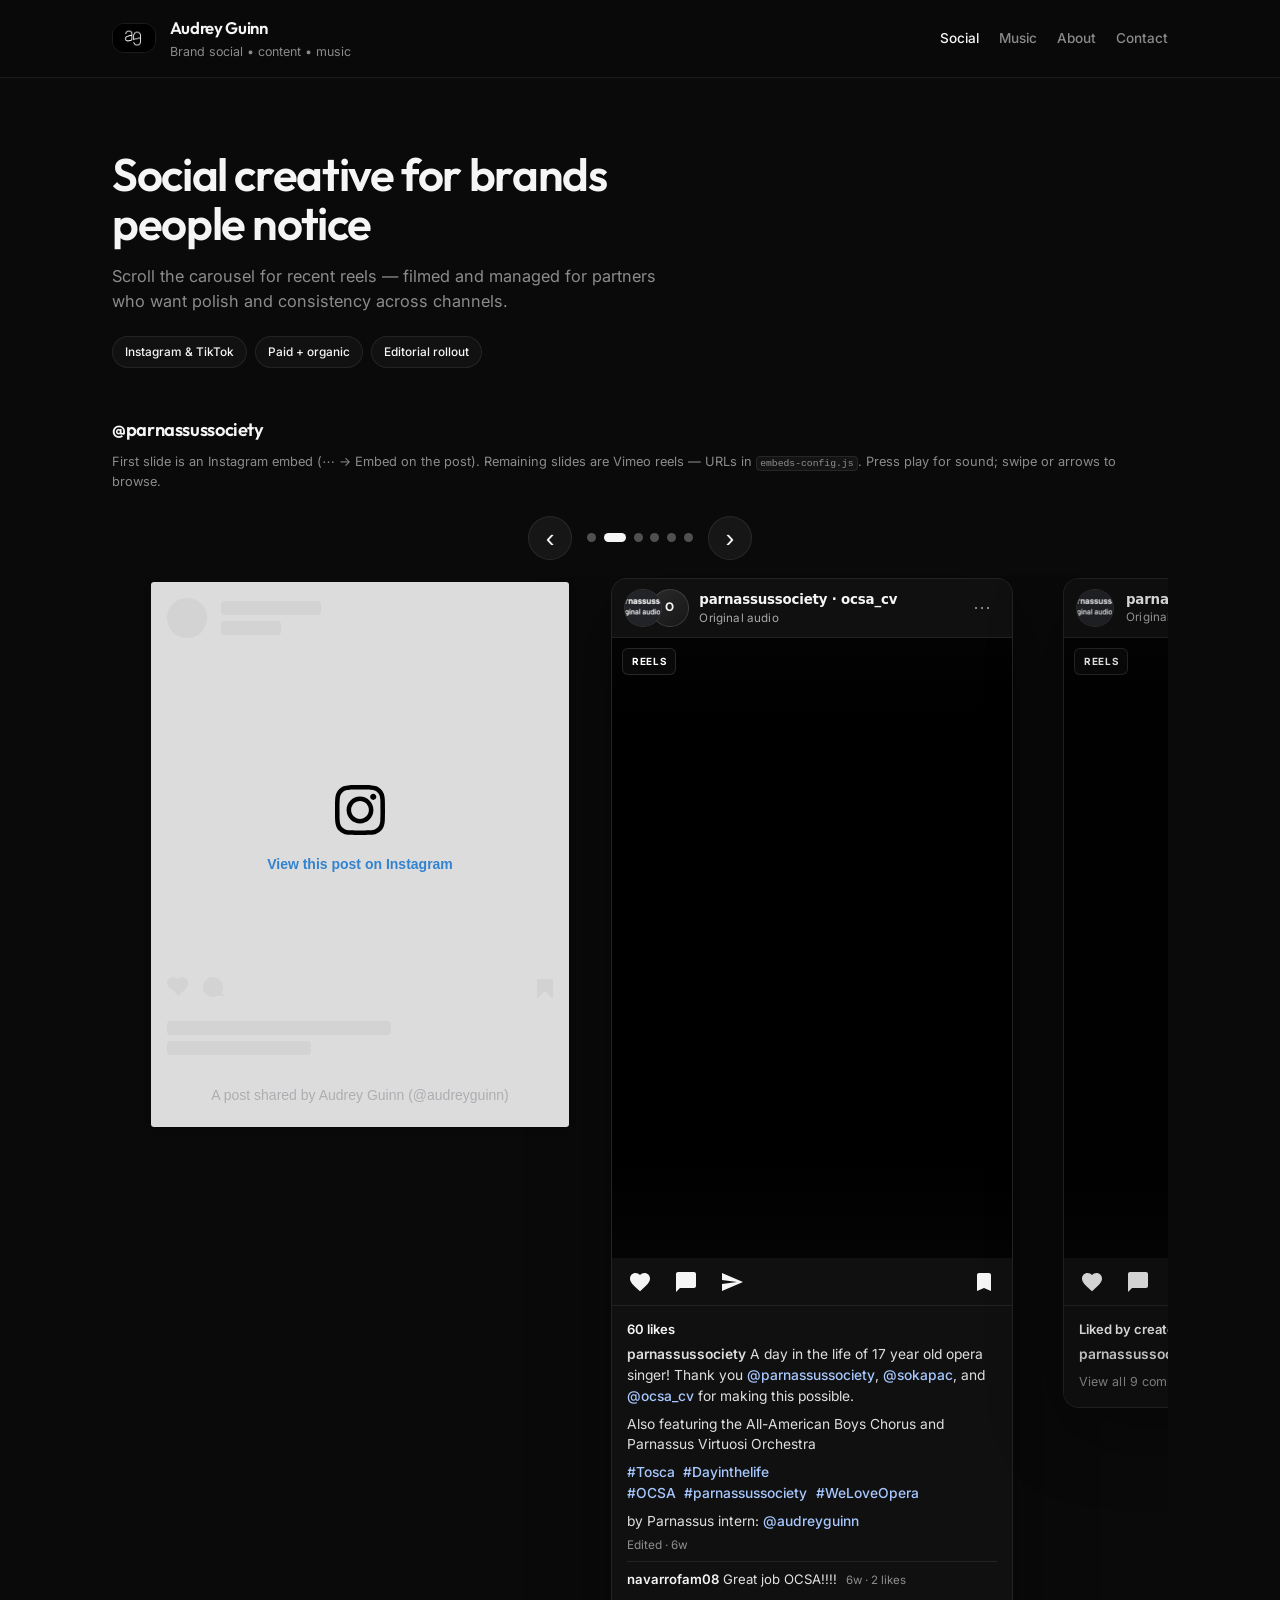
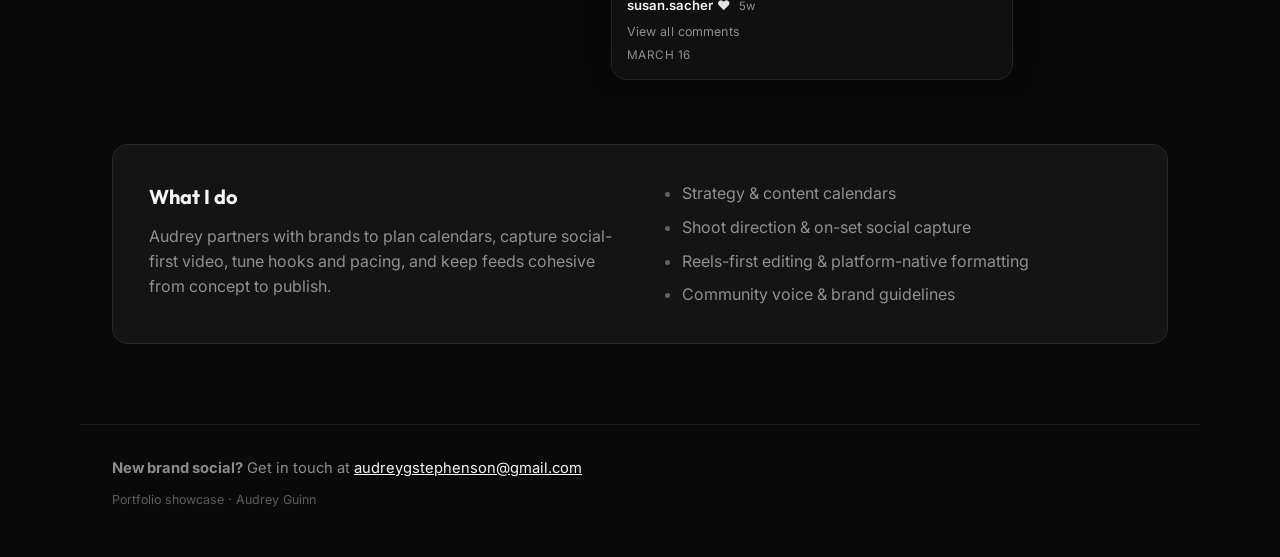
<file: index.html>
<!DOCTYPE html>
<html lang="en">
  <head>
    <meta charset="utf-8" />
    <meta name="viewport" content="width=device-width, initial-scale=1" />
    <meta
      name="description"
      content="Audrey Guinn — brand social media strategy, content management, and creative direction."
    />
    <title>Audrey Guinn — Social Content</title>
    <link rel="preconnect" href="https://fonts.googleapis.com" />
    <link rel="preconnect" href="https://fonts.gstatic.com" crossorigin />
    <link
      href="https://fonts.googleapis.com/css2?family=Inter:wght@400;500;600&family=Outfit:wght@500;600&display=swap"
      rel="stylesheet"
    />
    <link rel="stylesheet" href="styles.css" />
    <link rel="icon" type="image/png" href="ag_logo.png" />
  </head>
  <body>
    <svg
      xmlns="http://www.w3.org/2000/svg"
      class="ig-icon-sprite"
      aria-hidden="true"
      focusable="false"
      width="0"
      height="0"
    >
      <defs>
        <symbol id="ig-i-heart" viewBox="0 0 24 24">
          <path
            fill="currentColor"
            d="M12 21.35l-1.45-1.32C5.4 15.36 2 12.28 2 8.5 2 5.42 4.42 3 7.5 3c1.74 0 3.41.81 4.5 2.09C13.09 3.81 14.76 3 16.5 3 19.58 3 22 5.42 22 8.5c0 3.78-3.4 6.86-8.55 11.54L12 21.35z"
          />
        </symbol>
        <symbol id="ig-i-chat" viewBox="0 0 24 24">
          <path
            fill="currentColor"
            d="M20 2H4c-1.1 0-2 .9-2 2v18l4-4h14c1.1 0 2-.9 2-2V4c0-1.1-.9-2-2-2z"
          />
        </symbol>
        <symbol id="ig-i-send" viewBox="0 0 24 24">
          <path fill="currentColor" d="M2.01 21L23 12 2.01 3 2 10l15 2-15 2z" />
        </symbol>
        <symbol id="ig-i-save" viewBox="0 0 24 24">
          <path fill="currentColor" d="M17 3H7c-1.1 0-2 .9-2 2v16l7-3 7 3V5c0-1.1-.9-2-2-2z" />
        </symbol>
      </defs>
    </svg>
    <a class="skip-link" href="#main">Skip to feed</a>
    <header class="site-header">
      <div class="site-header__inner">
        <a class="brand" href="index.html">
          <img
            src="ag_logo.png"
            alt="Audrey Guinn initials mark"
            width="762"
            height="520"
            class="brand__mark"
          />
          <div class="brand__text">
            <span class="brand__name">Audrey Guinn</span>
            <span class="brand__role">Brand social • content • music</span>
          </div>
        </a>
        <nav class="site-nav" aria-label="Primary">
          <a href="index.html#feed" aria-current="page">Social</a>
          <a href="music.html">Music</a>
          <a href="#about">About</a>
          <a href="#contact">Contact</a>
        </nav>
      </div>
    </header>

    <main id="main">
      <section class="hero" aria-labelledby="hero-heading">
        <div class="hero__content">
          <h1 id="hero-heading">Social creative for brands people notice</h1>
          <p class="hero__lede">
            Scroll the carousel for recent reels — filmed and managed
            for partners who want polish and consistency across channels.
          </p>
          <div class="hero__chips">
            <span class="chip">Instagram &amp; TikTok</span>
            <span class="chip">Paid + organic</span>
            <span class="chip">Editorial rollout</span>
          </div>
        </div>
      </section>

      <section id="feed" class="feed-section" aria-labelledby="feed-heading">
        <div class="section-head">
          <h2 id="feed-heading">@parnassussociety</h2>
          <p class="section-head__hint">
            First slide is an Instagram embed (⋯ → Embed on the post). Remaining slides are Vimeo
            reels — URLs in <code>embeds-config.js</code>. Press play for sound; swipe or arrows to
            browse.
          </p>
        </div>

        <div class="feed-carousel">
          <div class="feed-carousel__controls">
            <button
              type="button"
              class="feed-carousel__btn feed-carousel__btn--prev"
              id="carousel-prev"
              aria-controls="social-carousel-scroll"
              aria-label="Previous post"
            >
              <span aria-hidden="true">‹</span>
            </button>
            <div
              class="feed-carousel__dots"
              id="carousel-dots"
              role="group"
              aria-label="Slide indicators"
            ></div>
            <button
              type="button"
              class="feed-carousel__btn feed-carousel__btn--next"
              id="carousel-next"
              aria-controls="social-carousel-scroll"
              aria-label="Next post"
            >
              <span aria-hidden="true">›</span>
            </button>
          </div>
          <div
            class="feed-carousel__viewport"
            id="social-carousel-scroll"
            tabindex="0"
            role="region"
            aria-label="Reel carousel: Instagram embed first, then Vimeo reels. Swipe or use arrows."
          >
            <div class="feed-carousel__track">
          <div class="feed-carousel__slide feed-carousel__slide--native-embed">
            <div class="native-embed">
<blockquote
  class="instagram-media"
  data-instgrm-captioned
  data-instgrm-permalink="https://www.instagram.com/reel/DYGZ3pVMIBj/?utm_source=ig_embed&amp;utm_campaign=loading"
  data-instgrm-version="14"
  style="
    background: #fff;
    border: 0;
    border-radius: 3px;
    box-shadow:
      0 0 1px 0 rgba(0, 0, 0, 0.5),
      0 1px 10px 0 rgba(0, 0, 0, 0.15);
    margin: 1px;
    max-width: 540px;
    min-width: 326px;
    padding: 0;
    width: 99.375%;
    width: -webkit-calc(100% - 2px);
    width: calc(100% - 2px);
  "
>
  <div style="padding: 16px">
    <a
      href="https://www.instagram.com/reel/DYGZ3pVMIBj/?utm_source=ig_embed&amp;utm_campaign=loading"
      style="
        background: #ffffff;
        line-height: 0;
        padding: 0 0;
        text-align: center;
        text-decoration: none;
        width: 100%;
      "
      target="_blank"
      rel="noopener noreferrer"
    >
      <div style="display: flex; flex-direction: row; align-items: center">
        <div
          style="
            background-color: #f4f4f4;
            border-radius: 50%;
            flex-grow: 0;
            height: 40px;
            margin-right: 14px;
            width: 40px;
          "
        ></div>
        <div style="display: flex; flex-direction: column; flex-grow: 1; justify-content: center">
          <div
            style="
              background-color: #f4f4f4;
              border-radius: 4px;
              flex-grow: 0;
              height: 14px;
              margin-bottom: 6px;
              width: 100px;
            "
          ></div>
          <div
            style="
              background-color: #f4f4f4;
              border-radius: 4px;
              flex-grow: 0;
              height: 14px;
              width: 60px;
            "
          ></div>
        </div>
      </div>
      <div style="padding: 19% 0"></div>
      <div style="display: block; height: 50px; margin: 0 auto 12px; width: 50px">
        <svg
          width="50px"
          height="50px"
          viewBox="0 0 60 60"
          version="1.1"
          xmlns="http://www.w3.org/2000/svg"
          xmlns:xlink="http://www.w3.org/1999/xlink"
        >
          <g stroke="none" stroke-width="1" fill="none" fill-rule="evenodd">
            <g transform="translate(-511.000000, -20.000000)" fill="#000000">
              <g>
                <path
                  d="M556.869,30.41 C554.814,30.41 553.148,32.076 553.148,34.131 C553.148,36.186 554.814,37.852 556.869,37.852 C558.924,37.852 560.59,36.186 560.59,34.131 C560.59,32.076 558.924,30.41 556.869,30.41 M541,60.657 C535.114,60.657 530.342,55.887 530.342,50 C530.342,44.114 535.114,39.342 541,39.342 C546.887,39.342 551.658,44.114 551.658,50 C551.658,55.887 546.887,60.657 541,60.657 M541,33.886 C532.1,33.886 524.886,41.1 524.886,50 C524.886,58.899 532.1,66.113 541,66.113 C549.9,66.113 557.115,58.899 557.115,50 C557.115,41.1 549.9,33.886 541,33.886 M565.378,62.101 C565.244,65.022 564.756,66.606 564.346,67.663 C563.803,69.06 563.154,70.057 562.106,71.106 C561.058,72.155 560.06,72.803 558.662,73.347 C557.607,73.757 556.021,74.244 553.102,74.378 C549.944,74.521 548.997,74.552 541,74.552 C533.003,74.552 532.056,74.521 528.898,74.378 C525.979,74.244 524.393,73.757 523.338,73.347 C521.94,72.803 520.942,72.155 519.894,71.106 C518.846,70.057 518.197,69.06 517.654,67.663 C517.244,66.606 516.755,65.022 516.623,62.101 C516.479,58.943 516.448,57.996 516.448,50 C516.448,42.003 516.479,41.056 516.623,37.899 C516.755,34.978 517.244,33.391 517.654,32.338 C518.197,30.938 518.846,29.942 519.894,28.894 C520.942,27.846 521.94,27.196 523.338,26.654 C524.393,26.244 525.979,25.756 528.898,25.623 C532.057,25.479 533.004,25.448 541,25.448 C548.997,25.448 549.943,25.479 553.102,25.623 C556.021,25.756 557.607,26.244 558.662,26.654 C560.06,27.196 561.058,27.846 562.106,28.894 C563.154,29.942 563.803,30.938 564.346,32.338 C564.756,33.391 565.244,34.978 565.378,37.899 C565.522,41.056 565.552,42.003 565.552,50 C565.552,57.996 565.522,58.943 565.378,62.101 M570.82,37.631 C570.674,34.438 570.167,32.258 569.425,30.349 C568.659,28.377 567.633,26.702 565.965,25.035 C564.297,23.368 562.623,22.342 560.652,21.575 C558.743,20.834 556.562,20.326 553.369,20.18 C550.169,20.033 549.148,20 541,20 C532.853,20 531.831,20.033 528.631,20.18 C525.438,20.326 523.257,20.834 521.349,21.575 C519.376,22.342 517.703,23.368 516.035,25.035 C514.368,26.702 513.342,28.377 512.574,30.349 C511.834,32.258 511.326,34.438 511.181,37.631 C511.035,40.831 511,41.851 511,50 C511,58.147 511.035,59.17 511.181,62.369 C511.326,65.562 511.834,67.743 512.574,69.651 C513.342,71.625 514.368,73.296 516.035,74.965 C517.703,76.634 519.376,77.658 521.349,78.425 C523.257,79.167 525.438,79.673 528.631,79.82 C531.831,79.965 532.853,80.001 541,80.001 C549.148,80.001 550.169,79.965 553.369,79.82 C556.562,79.673 558.743,79.167 560.652,78.425 C562.623,77.658 564.297,76.634 565.965,74.965 C567.633,73.296 568.659,71.625 569.425,69.651 C570.167,67.743 570.674,65.562 570.82,62.369 C570.966,59.17 571,58.147 571,50 C571,41.851 570.966,40.831 570.82,37.631"
                ></path>
              </g>
            </g>
          </g>
        </svg>
      </div>
      <div style="padding-top: 8px">
        <div
          style="
            color: #3897f0;
            font-family: Arial, sans-serif;
            font-size: 14px;
            font-style: normal;
            font-weight: 550;
            line-height: 18px;
          "
        >
          View this post on Instagram
        </div>
      </div>
      <div style="padding: 12.5% 0"></div>
      <div style="display: flex; flex-direction: row; margin-bottom: 14px; align-items: center">
        <div>
          <div
            style="
              background-color: #f4f4f4;
              border-radius: 50%;
              height: 12.5px;
              width: 12.5px;
              transform: translateX(0px) translateY(7px);
            "
          ></div>
          <div
            style="
              background-color: #f4f4f4;
              height: 12.5px;
              transform: rotate(-45deg) translateX(3px) translateY(1px);
              width: 12.5px;
              flex-grow: 0;
              margin-right: 14px;
              margin-left: 2px;
            "
          ></div>
          <div
            style="
              background-color: #f4f4f4;
              border-radius: 50%;
              height: 12.5px;
              width: 12.5px;
              transform: translateX(9px) translateY(-18px);
            "
          ></div>
        </div>
        <div style="margin-left: 8px">
          <div
            style="
              background-color: #f4f4f4;
              border-radius: 50%;
              flex-grow: 0;
              height: 20px;
              width: 20px;
            "
          ></div>
          <div
            style="
              width: 0;
              height: 0;
              border-top: 2px solid transparent;
              border-left: 6px solid #f4f4f4;
              border-bottom: 2px solid transparent;
              transform: translateX(16px) translateY(-4px) rotate(30deg);
            "
          ></div>
        </div>
        <div style="margin-left: auto">
          <div
            style="
              width: 0px;
              border-top: 8px solid #f4f4f4;
              border-right: 8px solid transparent;
              transform: translateY(16px);
            "
          ></div>
          <div
            style="
              background-color: #f4f4f4;
              flex-grow: 0;
              height: 12px;
              width: 16px;
              transform: translateY(-4px);
            "
          ></div>
          <div
            style="
              width: 0;
              height: 0;
              border-top: 8px solid #f4f4f4;
              border-left: 8px solid transparent;
              transform: translateY(-4px) translateX(8px);
            "
          ></div>
        </div>
      </div>
      <div
        style="
          display: flex;
          flex-direction: column;
          flex-grow: 1;
          justify-content: center;
          margin-bottom: 24px;
        "
      >
        <div
          style="
            background-color: #f4f4f4;
            border-radius: 4px;
            flex-grow: 0;
            height: 14px;
            margin-bottom: 6px;
            width: 224px;
          "
        ></div>
        <div
          style="
            background-color: #f4f4f4;
            border-radius: 4px;
            flex-grow: 0;
            height: 14px;
            width: 144px;
          "
        ></div>
      </div>
    </a>
    <p
      style="
        color: #c9c8cd;
        font-family: Arial, sans-serif;
        font-size: 14px;
        line-height: 17px;
        margin-bottom: 0;
        margin-top: 8px;
        overflow: hidden;
        padding: 8px 0 7px;
        text-align: center;
        text-overflow: ellipsis;
        white-space: nowrap;
      "
    >
      <a
        href="https://www.instagram.com/reel/DYGZ3pVMIBj/?utm_source=ig_embed&amp;utm_campaign=loading"
        style="
          color: #c9c8cd;
          font-family: Arial, sans-serif;
          font-size: 14px;
          font-style: normal;
          font-weight: normal;
          line-height: 17px;
          text-decoration: none;
        "
        target="_blank"
        rel="noopener noreferrer"
        >A post shared by Audrey Guinn (@audreyguinn)</a
      >
    </p>
  </div>
</blockquote>
            </div>
          </div>

          <!-- Christmas reel (DRvRt-_kkh9) — hidden for now
          <div class="feed-carousel__slide feed-carousel__slide--native-embed">
            <div class="native-embed">
              <blockquote
                class="instagram-media"
                data-instgrm-captioned
                data-instgrm-permalink="https://www.instagram.com/reel/DRvRt-_kkh9/?utm_source=ig_embed&amp;utm_campaign=loading"
                data-instgrm-version="14"
                style="
                  background: #fff;
                  border: 0;
                  border-radius: 3px;
                  box-shadow:
                    0 0 1px 0 rgba(0, 0, 0, 0.5),
                    0 1px 10px 0 rgba(0, 0, 0, 0.15);
                  margin: 1px;
                  max-width: 540px;
                  min-width: 326px;
                  padding: 0;
                  width: 99.375%;
                  width: -webkit-calc(100% - 2px);
                  width: calc(100% - 2px);
                "
              >
                <a
                  href="https://www.instagram.com/reel/DRvRt-_kkh9/"
                  target="_blank"
                  rel="noopener noreferrer"
                  >View this reel on Instagram</a
                >
              </blockquote>
            </div>
          </div>
          -->

              <div class="feed-carousel__slide">
                <article class="ig-card" data-index="0">
            <header class="ig-card__top">
              <div class="ig-post-head ig-post-head--collab">
                <div class="ig-post-head__avatar-stack">
                  <div class="ig-post-head__avatar">
                    <img
                      src="parnassus-avatar.png"
                      alt="The Parnassus Society"
                      width="288"
                      height="288"
                      decoding="async"
                      loading="lazy"
                    />
                  </div>
                  <div
                    class="ig-post-head__avatar ig-post-head__avatar--partner"
                    aria-hidden="true"
                  >
                    <span>O</span>
                  </div>
                </div>
                <div class="ig-post-head__meta">
                  <p class="ig-post-head__user ig-post-head__user--collab">
                    <strong>parnassussociety</strong
                    ><span aria-hidden="true">&nbsp;·&nbsp;</span><strong>ocsa_cv</strong>
                  </p>
                  <p class="ig-post-head__sub">Original audio</p>
                </div>
              </div>
              <button type="button" class="ig-card__more" aria-label="More options">
                <span aria-hidden="true">⋯</span>
              </button>
            </header>
            <div class="ig-card__media ig-card__media--vimeo">
              <div class="ig-card__embed-stage">
                <iframe
                  class="ig-card__iframe"
                  title="Portfolio reel (Vimeo)"
                  allow="autoplay; fullscreen; picture-in-picture"
                  allowfullscreen
                  loading="eager"
                  referrerpolicy="strict-origin-when-cross-origin"
                  hidden
                ></iframe>
              </div>
              <p class="ig-card__placeholder">
                Add Vimeo link in <code>embeds-config.js</code> (1st slot).
              </p>
              <span class="ig-card__reel-badge" aria-hidden="true">Reels</span>
            </div>
            <div class="ig-card__toolbar">
              <div class="ig-card__toolbar-left">
                <span class="ig-icon" aria-hidden="true"
                  ><svg width="24" height="24" viewBox="0 0 24 24" preserveAspectRatio="xMidYMid meet" focusable="false"><use href="#ig-i-heart" /></svg></span
                >
                <span class="ig-icon" aria-hidden="true"
                  ><svg width="24" height="24" viewBox="0 0 24 24" preserveAspectRatio="xMidYMid meet" focusable="false"><use href="#ig-i-chat" /></svg></span
                >
                <span class="ig-icon" aria-hidden="true"
                  ><svg width="24" height="24" viewBox="0 0 24 24" preserveAspectRatio="xMidYMid meet" focusable="false"><use href="#ig-i-send" /></svg></span
                >
              </div>
              <span class="ig-icon" aria-hidden="true"
                ><svg width="24" height="24" viewBox="0 0 24 24" preserveAspectRatio="xMidYMid meet" focusable="false"><use href="#ig-i-save" /></svg></span
              >
            </div>
            <div class="ig-card__lower">
              <p class="ig-card__likes">60 likes</p>
              <p class="ig-card__caption">
                <strong>parnassussociety</strong>
                A day in the life of 17 year old opera singer! Thank you
                <span class="ig-caption-mention">@parnassussociety</span>,
                <span class="ig-caption-mention">@sokapac</span>, and
                <span class="ig-caption-mention">@ocsa_cv</span> for making this possible.
              </p>
              <p class="ig-card__caption ig-card__caption--tight">
                Also featuring the All-American Boys Chorus and Parnassus Virtuosi Orchestra
              </p>
              <p class="ig-card__caption ig-card__caption--hashtags">
                <span class="ig-caption-hashtag">#Tosca</span>
                <span class="ig-caption-hashtag">#Dayinthelife</span>
                <br />
                <span class="ig-caption-hashtag">#OCSA</span>
                <span class="ig-caption-hashtag">#parnassussociety</span>
                <span class="ig-caption-hashtag">#WeLoveOpera</span>
              </p>
              <p class="ig-card__caption ig-card__caption--byline">
                by Parnassus intern: <span class="ig-caption-mention">@audreyguinn</span><br />
                <span class="ig-card__edited">Edited · 6w</span>
              </p>
              <div class="ig-card__comments-peek" aria-label="Sample comments">
                <p class="ig-card__comment-line">
                  <strong class="ig-card__comment-user">navarrofam08</strong>
                  <span class="ig-card__comment-text"> Great job OCSA!!!!</span>
                  <span class="ig-card__comment-meta">6w · 2 likes</span>
                </p>
                <p class="ig-card__comment-line">
                  <strong class="ig-card__comment-user">susan.sacher</strong>
                  <span class="ig-card__comment-text"> ❤️</span>
                  <span class="ig-card__comment-meta">5w</span>
                </p>
              </div>
              <p class="ig-card__comments-tease">View all comments</p>
              <p class="ig-card__posted-date">March 16</p>
            </div>
          </article>
          </div>
          <div class="feed-carousel__slide">
            <article class="ig-card" data-index="1">
            <header class="ig-card__top">
              <div class="ig-post-head">
                <div class="ig-post-head__avatar">
                  <img
                    src="parnassus-avatar.png"
                    alt="The Parnassus Society"
                    width="288"
                    height="288"
                    decoding="async"
                    loading="lazy"
                  />
                </div>
                <div class="ig-post-head__meta">
                  <p class="ig-post-head__user"><strong>parnassussociety</strong></p>
                  <p class="ig-post-head__sub">Original audio</p>
                </div>
              </div>
              <button type="button" class="ig-card__more" aria-label="More options">
                <span aria-hidden="true">⋯</span>
              </button>
            </header>
            <div class="ig-card__media ig-card__media--vimeo">
              <div class="ig-card__embed-stage">
                <iframe
                  class="ig-card__iframe"
                  title="Portfolio reel (Vimeo)"
                  allow="autoplay; fullscreen; picture-in-picture"
                  allowfullscreen
                  loading="eager"
                  referrerpolicy="strict-origin-when-cross-origin"
                  hidden
                ></iframe>
              </div>
              <p class="ig-card__placeholder">
                Add Vimeo link in <code>embeds-config.js</code> (2nd slot).
              </p>
              <span class="ig-card__reel-badge" aria-hidden="true">Reels</span>
            </div>
            <div class="ig-card__toolbar">
              <div class="ig-card__toolbar-left">
                <span class="ig-icon" aria-hidden="true"
                  ><svg width="24" height="24" viewBox="0 0 24 24" preserveAspectRatio="xMidYMid meet" focusable="false"><use href="#ig-i-heart" /></svg></span
                >
                <span class="ig-icon" aria-hidden="true"
                  ><svg width="24" height="24" viewBox="0 0 24 24" preserveAspectRatio="xMidYMid meet" focusable="false"><use href="#ig-i-chat" /></svg></span
                >
                <span class="ig-icon" aria-hidden="true"
                  ><svg width="24" height="24" viewBox="0 0 24 24" preserveAspectRatio="xMidYMid meet" focusable="false"><use href="#ig-i-send" /></svg></span
                >
              </div>
              <span class="ig-icon" aria-hidden="true"
                ><svg width="24" height="24" viewBox="0 0 24 24" preserveAspectRatio="xMidYMid meet" focusable="false"><use href="#ig-i-save" /></svg></span
              >
            </div>
            <div class="ig-card__lower">
              <p class="ig-card__likes">Liked by creators you follow</p>
              <p class="ig-card__caption">
                <strong>parnassussociety</strong> Your brain on opera.
              </p>
              <p class="ig-card__comments-tease">View all 9 comments</p>
            </div>
          </article>
          </div>
          <div class="feed-carousel__slide">
            <article class="ig-card" data-index="2">
            <header class="ig-card__top">
              <div class="ig-post-head">
                <div class="ig-post-head__avatar">
                  <img
                    src="parnassus-avatar.png"
                    alt="The Parnassus Society"
                    width="288"
                    height="288"
                    decoding="async"
                    loading="lazy"
                  />
                </div>
                <div class="ig-post-head__meta">
                  <p class="ig-post-head__user"><strong>parnassussociety</strong></p>
                  <p class="ig-post-head__sub">Original audio</p>
                </div>
              </div>
              <button type="button" class="ig-card__more" aria-label="More options">
                <span aria-hidden="true">⋯</span>
              </button>
            </header>
            <div class="ig-card__media ig-card__media--vimeo">
              <div class="ig-card__embed-stage">
                <iframe
                  class="ig-card__iframe"
                  title="Portfolio reel (Vimeo)"
                  allow="autoplay; fullscreen; picture-in-picture"
                  allowfullscreen
                  loading="eager"
                  referrerpolicy="strict-origin-when-cross-origin"
                  hidden
                ></iframe>
              </div>
              <p class="ig-card__placeholder">
                Add Vimeo link in <code>embeds-config.js</code> (3rd slot).
              </p>
              <span class="ig-card__reel-badge" aria-hidden="true">Reels</span>
            </div>
            <div class="ig-card__toolbar">
              <div class="ig-card__toolbar-left">
                <span class="ig-icon" aria-hidden="true"
                  ><svg width="24" height="24" viewBox="0 0 24 24" preserveAspectRatio="xMidYMid meet" focusable="false"><use href="#ig-i-heart" /></svg></span
                >
                <span class="ig-icon" aria-hidden="true"
                  ><svg width="24" height="24" viewBox="0 0 24 24" preserveAspectRatio="xMidYMid meet" focusable="false"><use href="#ig-i-chat" /></svg></span
                >
                <span class="ig-icon" aria-hidden="true"
                  ><svg width="24" height="24" viewBox="0 0 24 24" preserveAspectRatio="xMidYMid meet" focusable="false"><use href="#ig-i-send" /></svg></span
                >
              </div>
              <span class="ig-icon" aria-hidden="true"
                ><svg width="24" height="24" viewBox="0 0 24 24" preserveAspectRatio="xMidYMid meet" focusable="false"><use href="#ig-i-save" /></svg></span
              >
            </div>
            <div class="ig-card__lower">
              <p class="ig-card__likes">New work</p>
              <p class="ig-card__caption">
                <strong>parnassussociety</strong> Opera vs Chalamet
              </p>
              <p class="ig-card__comments-tease">View all 24 comments</p>
            </div>
          </article>
          </div>
          <div class="feed-carousel__slide">
            <article class="ig-card" data-index="3">
            <header class="ig-card__top">
              <div class="ig-post-head ig-post-head--collab">
                <div class="ig-post-head__avatar-stack">
                  <div class="ig-post-head__avatar">
                    <img
                      src="parnassus-avatar.png"
                      alt="The Parnassus Society"
                      width="288"
                      height="288"
                      decoding="async"
                      loading="lazy"
                    />
                  </div>
                  <div
                    class="ig-post-head__avatar ig-post-head__avatar--partner"
                    aria-hidden="true"
                  >
                    <span>O</span>
                  </div>
                </div>
                <div class="ig-post-head__meta">
                  <p class="ig-post-head__user ig-post-head__user--collab">
                    <strong>parnassussociety</strong
                    ><span aria-hidden="true">&nbsp;·&nbsp;</span><strong>ocsa_cv</strong>
                  </p>
                  <p class="ig-post-head__sub">Original audio</p>
                </div>
              </div>
              <button type="button" class="ig-card__more" aria-label="More options">
                <span aria-hidden="true">⋯</span>
              </button>
            </header>
            <div class="ig-card__media ig-card__media--vimeo">
              <div class="ig-card__embed-stage">
                <iframe
                  class="ig-card__iframe"
                  title="Portfolio reel (Vimeo)"
                  allow="autoplay; fullscreen; picture-in-picture"
                  allowfullscreen
                  loading="eager"
                  referrerpolicy="strict-origin-when-cross-origin"
                  hidden
                ></iframe>
              </div>
              <p class="ig-card__placeholder">
                Add Vimeo link in <code>embeds-config.js</code> (4th slot).
              </p>
              <span class="ig-card__reel-badge" aria-hidden="true">Reels</span>
            </div>
            <div class="ig-card__toolbar">
              <div class="ig-card__toolbar-left">
                <span class="ig-icon" aria-hidden="true"
                  ><svg width="24" height="24" viewBox="0 0 24 24" preserveAspectRatio="xMidYMid meet" focusable="false"><use href="#ig-i-heart" /></svg></span
                >
                <span class="ig-icon" aria-hidden="true"
                  ><svg width="24" height="24" viewBox="0 0 24 24" preserveAspectRatio="xMidYMid meet" focusable="false"><use href="#ig-i-chat" /></svg></span
                >
                <span class="ig-icon" aria-hidden="true"
                  ><svg width="24" height="24" viewBox="0 0 24 24" preserveAspectRatio="xMidYMid meet" focusable="false"><use href="#ig-i-send" /></svg></span
                >
              </div>
              <span class="ig-icon" aria-hidden="true"
                ><svg width="24" height="24" viewBox="0 0 24 24" preserveAspectRatio="xMidYMid meet" focusable="false"><use href="#ig-i-save" /></svg></span
              >
            </div>
            <div class="ig-card__lower">
              <p class="ig-card__likes">51 likes</p>
              <p class="ig-card__caption">
                <strong>parnassussociety</strong> POV: your job is to shout in Italian 😅🤣
              </p>
              <p class="ig-card__caption ig-card__caption--tight">
                Come see us this Saturday 3/14 3pm <span class="ig-caption-mention">@sokapac</span> Ticket
                link in bio video by Audrey Stephenson
              </p>
              <p class="ig-card__caption ig-card__caption--hashtags">
                <span class="ig-caption-hashtag">#Tosca</span>
                <span class="ig-caption-hashtag">#Puccini</span>
                <span class="ig-caption-hashtag">#ParnassusSociety</span>
                <span class="ig-caption-hashtag">#theonlychorustodoitright</span>
              </p>
              <p class="ig-card__caption ig-card__caption--byline">
                <span class="ig-card__edited">Edited · 7w</span>
              </p>
              <div class="ig-card__comments-peek" aria-label="Sample comments">
                <p class="ig-card__comment-line">
                  <strong class="ig-card__comment-user">parnassussociety</strong>
                  <span class="ig-card__comment-text"> 🙌😂</span>
                </p>
              </div>
              <p class="ig-card__comments-tease">View all comments</p>
              <p class="ig-card__posted-date">March 12</p>
            </div>
          </article>
          </div>
          <div class="feed-carousel__slide">
            <article class="ig-card" data-index="4">
            <header class="ig-card__top">
              <div class="ig-post-head">
                <div class="ig-post-head__avatar">
                  <img
                    src="parnassus-avatar.png"
                    alt="The Parnassus Society"
                    width="288"
                    height="288"
                    decoding="async"
                    loading="lazy"
                  />
                </div>
                <div class="ig-post-head__meta">
                  <p class="ig-post-head__user"><strong>parnassussociety</strong></p>
                  <p class="ig-post-head__sub">Original audio</p>
                </div>
              </div>
              <button type="button" class="ig-card__more" aria-label="More options">
                <span aria-hidden="true">⋯</span>
              </button>
            </header>
            <div class="ig-card__media ig-card__media--vimeo">
              <div class="ig-card__embed-stage">
                <iframe
                  class="ig-card__iframe"
                  title="Portfolio reel (Vimeo)"
                  allow="autoplay; fullscreen; picture-in-picture"
                  allowfullscreen
                  loading="eager"
                  referrerpolicy="strict-origin-when-cross-origin"
                  hidden
                ></iframe>
              </div>
              <p class="ig-card__placeholder">
                Add Vimeo link in <code>embeds-config.js</code> (5th slot).
              </p>
              <span class="ig-card__reel-badge" aria-hidden="true">Reels</span>
            </div>
            <div class="ig-card__toolbar">
              <div class="ig-card__toolbar-left">
                <span class="ig-icon" aria-hidden="true"
                  ><svg width="24" height="24" viewBox="0 0 24 24" preserveAspectRatio="xMidYMid meet" focusable="false"><use href="#ig-i-heart" /></svg></span
                >
                <span class="ig-icon" aria-hidden="true"
                  ><svg width="24" height="24" viewBox="0 0 24 24" preserveAspectRatio="xMidYMid meet" focusable="false"><use href="#ig-i-chat" /></svg></span
                >
                <span class="ig-icon" aria-hidden="true"
                  ><svg width="24" height="24" viewBox="0 0 24 24" preserveAspectRatio="xMidYMid meet" focusable="false"><use href="#ig-i-send" /></svg></span
                >
              </div>
              <span class="ig-icon" aria-hidden="true"
                ><svg width="24" height="24" viewBox="0 0 24 24" preserveAspectRatio="xMidYMid meet" focusable="false"><use href="#ig-i-save" /></svg></span
              >
            </div>
            <div class="ig-card__lower">
              <p class="ig-card__likes">New work</p>
              <p class="ig-card__caption">
                <strong>parnassussociety</strong> Opera rocks me to the core.
              </p>
              <p class="ig-card__comments-tease">View all 13 comments</p>
            </div>
          </article>
            </div>
          </div>
          </div>
        </div>

      </section>

      <section id="about" class="about-panel" aria-labelledby="about-heading">
        <div class="about-panel__grid">
          <div>
            <h2 id="about-heading">What I do</h2>
            <p>
              Audrey partners with brands to plan calendars, capture social-first
              video, tune hooks and pacing, and keep feeds cohesive from concept
              to publish.
            </p>
          </div>
          <ul class="about-panel__list">
            <li>Strategy &amp; content calendars</li>
            <li>Shoot direction &amp; on-set social capture</li>
            <li>Reels-first editing &amp; platform-native formatting</li>
            <li>Community voice &amp; brand guidelines</li>
          </ul>
        </div>
      </section>

      <footer id="contact" class="site-footer">
        <p class="footer__line">
          <strong>New brand social?</strong>
          Get in touch at
          <a href="mailto:audreygstephenson@gmail.com">audreygstephenson@gmail.com</a>
        </p>
        <p class="footer__muted">Portfolio showcase · Audrey Guinn</p>
      </footer>
    </main>

    <script src="embeds-config.js" defer data-cfasync="false"></script>
    <script src="app.js" defer data-cfasync="false"></script>
    <script async src="https://www.instagram.com/embed.js"></script>
  </body>
</html>
</file>
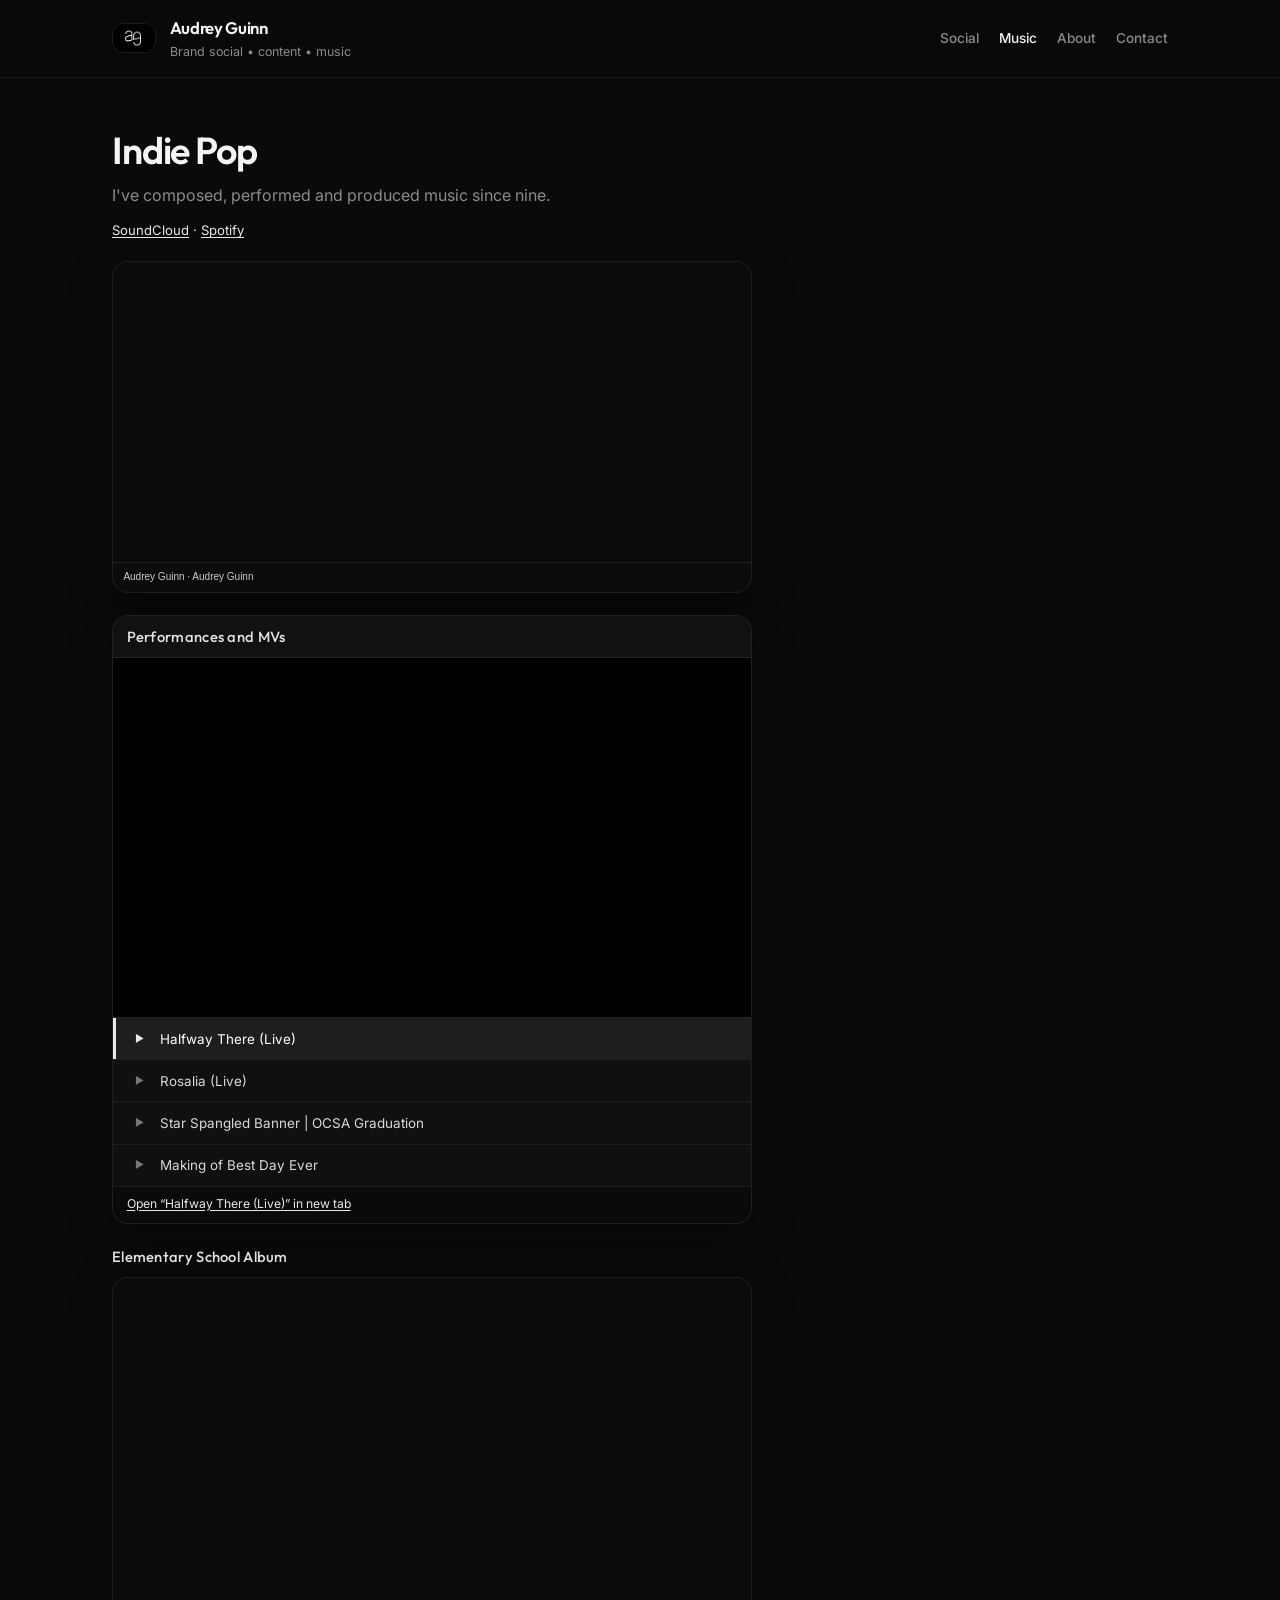
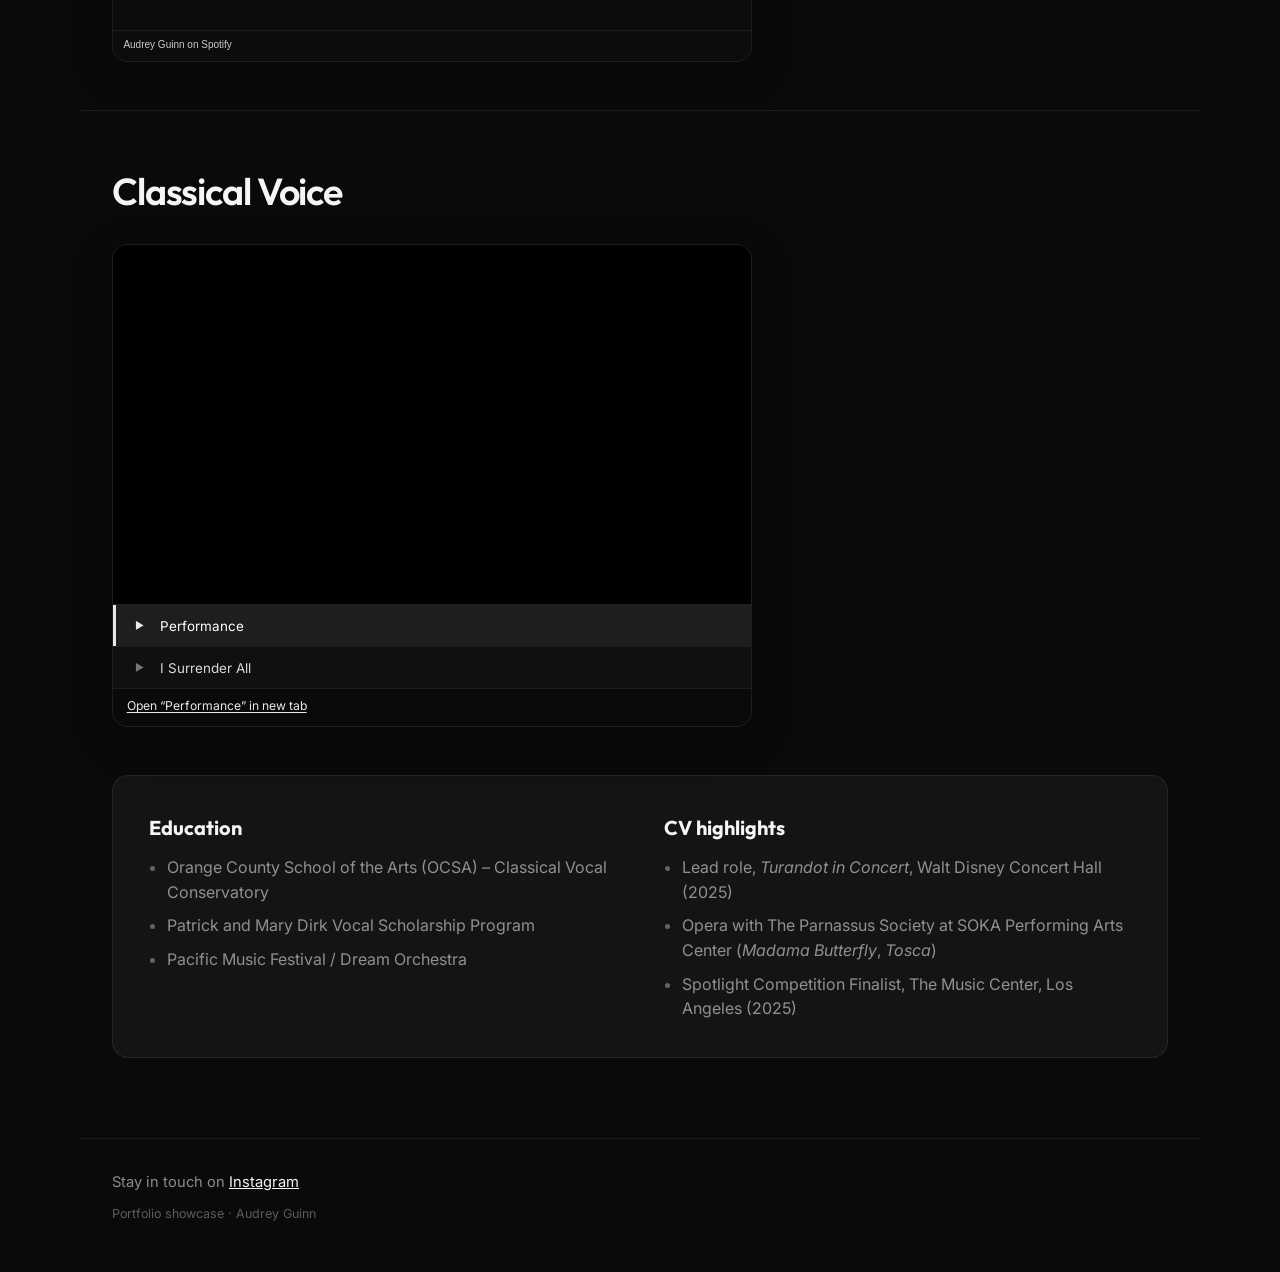
<file: music.html>
<!DOCTYPE html>
<html lang="en">
  <head>
    <meta charset="utf-8" />
    <meta name="viewport" content="width=device-width, initial-scale=1" />
    <meta
      name="description"
      content="Audrey Guinn — original music, live performances, and SoundCloud playlist."
    />
    <title>Audrey Guinn — Music</title>
    <link rel="preconnect" href="https://fonts.googleapis.com" />
    <link rel="preconnect" href="https://fonts.gstatic.com" crossorigin />
    <link
      href="https://fonts.googleapis.com/css2?family=Inter:wght@400;500;600&family=Outfit:wght@500;600&display=swap"
      rel="stylesheet"
    />
    <link rel="stylesheet" href="styles.css" />
    <link rel="icon" type="image/png" href="ag_logo.png" />
  </head>
  <body>
    <a class="skip-link" href="#main">Skip to content</a>
    <header class="site-header">
      <div class="site-header__inner">
        <a class="brand" href="index.html">
          <img
            src="ag_logo.png"
            alt="Audrey Guinn initials mark"
            width="762"
            height="520"
            class="brand__mark"
          />
          <div class="brand__text">
            <span class="brand__name">Audrey Guinn</span>
            <span class="brand__role">Brand social • content • music</span>
          </div>
        </a>
        <nav class="site-nav" aria-label="Primary">
          <a href="index.html#feed">Social</a>
          <a href="music.html" aria-current="page">Music</a>
          <a href="#about">About</a>
          <a href="#contact">Contact</a>
        </nav>
      </div>
    </header>

    <main id="main">
      <section class="music-hero" aria-labelledby="music-hero-heading">
        <div class="music-hero__content">
          <h1 id="music-hero-heading">Indie Pop</h1>
          <p class="music-hero__lede">
            I've composed, performed and produced music since nine.
          </p>
          <p class="music-hero__hint">
            <a
              href="https://soundcloud.com/user-148993876/sets/audrey-guinn"
              target="_blank"
              rel="noopener noreferrer"
              >SoundCloud</a
            >
            ·
            <a
              href="https://open.spotify.com/artist/1H5Fx6SkNr8e0CM1Wi8VB2"
              target="_blank"
              rel="noopener noreferrer"
              >Spotify</a
            >
          </p>
        </div>
      </section>

      <section class="music-section" aria-label="Music players">
        <div class="music-panel">
          <div class="music-stack">
            <div class="music-embed">
              <iframe
                title="Audrey Guinn — SoundCloud playlist"
                width="100%"
                height="300"
                scrolling="no"
                frameborder="no"
                allow="autoplay; encrypted-media"
                loading="lazy"
                src="https://w.soundcloud.com/player/?url=https%3A//api.soundcloud.com/playlists/soundcloud%253Aplaylists%253A2253100859&amp;color=%23000000&amp;auto_play=false&amp;hide_related=false&amp;show_comments=true&amp;show_user=true&amp;show_reposts=false&amp;show_teaser=true&amp;visual=true"
              ></iframe>
              <p class="music-embed__credit">
                <a
                  href="https://soundcloud.com/user-148993876"
                  title="Audrey Guinn"
                  target="_blank"
                  rel="noopener noreferrer"
                  >Audrey Guinn</a
                >
                ·
                <a
                  href="https://soundcloud.com/user-148993876/sets/audrey-guinn"
                  title="Audrey Guinn"
                  target="_blank"
                  rel="noopener noreferrer"
                  >Audrey Guinn</a
                >
              </p>
            </div>
            <div
              id="stream-video-player"
              class="stream-player-host"
              aria-label="Video playlist"
            ></div>
            <div class="music-block">
              <h2 class="music-block__title">Elementary School Album</h2>
              <div class="music-embed music-embed--spotify">
              <iframe
                title="Audrey Guinn on Spotify"
                width="100%"
                height="352"
                allow="autoplay; clipboard-write; encrypted-media; fullscreen; picture-in-picture"
                loading="lazy"
                src="https://open.spotify.com/embed/artist/1H5Fx6SkNr8e0CM1Wi8VB2?utm_source=generator"
              ></iframe>
              <p class="music-embed__credit">
                <a
                  href="https://open.spotify.com/artist/1H5Fx6SkNr8e0CM1Wi8VB2"
                  target="_blank"
                  rel="noopener noreferrer"
                  >Audrey Guinn on Spotify</a
                >
              </p>
            </div>
            </div>
          </div>
        </div>
      </section>

      <section class="music-hero" aria-labelledby="classical-voice-heading">
        <div class="music-hero__content">
          <h1 id="classical-voice-heading">Classical Voice</h1>
        </div>
      </section>

      <section class="music-section" aria-label="Classical voice videos">
        <div class="music-panel">
          <div class="music-stack">
            <div
              id="classical-stream-video-player"
              class="stream-player-host"
              aria-label="Classical voice video playlist"
            ></div>
          </div>
        </div>
      </section>

      <section id="about" class="about-panel" aria-label="Education and CV highlights">
        <div class="about-panel__grid">
          <div>
            <h2 id="education-heading">Education</h2>
            <ul class="about-panel__list">
              <li>
                Orange County School of the Arts (OCSA) – Classical Vocal
                Conservatory
              </li>
              <li>Patrick and Mary Dirk Vocal Scholarship Program</li>
              <li>Pacific Music Festival / Dream Orchestra</li>
            </ul>
          </div>
          <div>
            <h2 id="cv-heading">CV highlights</h2>
            <ul class="about-panel__list">
              <li>
                Lead role, <em>Turandot in Concert</em>, Walt Disney Concert Hall
                (2025)
              </li>
              <li>
                Opera with The Parnassus Society at SOKA Performing Arts Center
                (<em>Madama Butterfly</em>, <em>Tosca</em>)
              </li>
              <li>
                Spotlight Competition Finalist, The Music Center, Los Angeles
                (2025)
              </li>
            </ul>
          </div>
        </div>
      </section>

      <footer id="contact" class="site-footer">
        <p class="footer__line">
          Stay in touch on
          <a
            href="https://www.instagram.com/audreyguinn/"
            target="_blank"
            rel="noopener noreferrer"
            >Instagram</a
          >
        </p>
        <p class="footer__muted">Portfolio showcase · Audrey Guinn</p>
      </footer>
    </main>

    <script src="stream-videos-config.js" defer data-cfasync="false"></script>
    <script src="music.js" defer data-cfasync="false"></script>
  </body>
</html>
</file>
<file: styles.css>
/* Audrey Guinn — portfolio (dark IG-adjacent theme to match monochrome logo) */
:root {
  --bg-deep: #0a0a0a;
  --bg-elevated: #141414;
  --bg-card: #101010;
  --border-soft: rgba(255, 255, 255, 0.08);
  --text: #f5f5f5;
  --muted: rgba(245, 245, 245, 0.55);
  --accent: #e8e8e8;
  --radius-lg: 16px;
  --radius-sm: 10px;
  --shadow-soft: 0 24px 80px rgba(0, 0, 0, 0.45);
  --carousel-gap: clamp(0.75rem, 2vw, 1.25rem);
  /* Slide width ~= vertical reel shell + small gutters (neighbours peek at edges) */
  --carousel-slide: clamp(296px, min(432px, calc(100vw - 2rem)), 432px);
}

*,
*::before,
*::after {
  box-sizing: border-box;
}

html {
  scroll-behavior: smooth;
}

body {
  margin: 0;
  min-height: 100vh;
  font-family: "Inter", system-ui, -apple-system, BlinkMacSystemFont, sans-serif;
  font-size: 16px;
  line-height: 1.55;
  color: var(--text);
  background: radial-gradient(
      ellipse 120% 80% at 50% -40%,
      rgba(255, 255, 255, 0.06),
      transparent 55%
    ),
    var(--bg-deep);
  -webkit-font-smoothing: antialiased;
}

.skip-link {
  position: absolute;
  left: -9999px;
  top: 0.75rem;
  z-index: 100;
  padding: 0.5rem 1rem;
  background: var(--accent);
  color: #111;
  font-weight: 600;
  border-radius: var(--radius-sm);
}

.skip-link:focus {
  left: 1rem;
  outline: 2px solid #fff;
  outline-offset: 2px;
}

a {
  color: inherit;
}

.site-header {
  position: sticky;
  top: 0;
  z-index: 50;
  background: rgba(10, 10, 10, 0.75);
  backdrop-filter: blur(16px);
  border-bottom: 1px solid var(--border-soft);
}

.site-header__inner {
  max-width: 1120px;
  margin: 0 auto;
  padding: 0.95rem clamp(1.25rem, 4vw, 2rem);
  display: flex;
  align-items: center;
  justify-content: space-between;
  gap: 1rem;
}

.brand {
  display: flex;
  align-items: center;
  gap: 0.85rem;
  text-decoration: none;
  color: inherit;
}

.brand:focus-visible {
  outline: 2px solid var(--accent);
  outline-offset: 4px;
  border-radius: var(--radius-sm);
}

.brand__mark {
  display: block;
  flex-shrink: 0;
  width: 44px;
  height: auto;
  aspect-ratio: 762 / 520;
  object-fit: contain;
  border-radius: 12px;
  border: 1px solid var(--border-soft);
}

.brand__text {
  display: flex;
  flex-direction: column;
  gap: 0.05rem;
}

.brand__name {
  font-family: "Outfit", "Inter", sans-serif;
  font-weight: 600;
  font-size: 1.05rem;
  letter-spacing: -0.02em;
}

.brand__role {
  font-size: 0.78rem;
  color: var(--muted);
}

.site-nav {
  display: flex;
  gap: 1.25rem;
}

.site-nav a {
  font-size: 0.85rem;
  font-weight: 500;
  text-decoration: none;
  color: var(--muted);
  transition: color 0.2s ease;
}

.site-nav a:hover,
.site-nav a:focus-visible {
  color: var(--text);
}

.site-nav a[aria-current="page"] {
  color: var(--text);
}

.hero {
  max-width: 1120px;
  margin: 0 auto;
  padding: clamp(2.5rem, 6vw, 4.5rem) clamp(1.25rem, 4vw, 2rem) 2rem;
}

.hero__content {
  max-width: 560px;
}

.hero h1 {
  margin: 0 0 1rem;
  font-family: "Outfit", "Inter", sans-serif;
  font-size: clamp(1.95rem, 5vw, 2.85rem);
  font-weight: 600;
  line-height: 1.08;
  letter-spacing: -0.03em;
}

.hero__lede {
  margin: 0 0 1.35rem;
  color: var(--muted);
  font-size: 1.02rem;
}

.music-hero {
  max-width: 1120px;
  margin: 0 auto;
  padding: clamp(2rem, 5vw, 3.25rem) clamp(1.25rem, 4vw, 2rem) 1.25rem;
}

.music-hero__content {
  max-width: 560px;
}

.music-hero h1 {
  margin: 0 0 0.75rem;
  font-family: "Outfit", "Inter", sans-serif;
  font-size: clamp(1.75rem, 4vw, 2.35rem);
  font-weight: 600;
  line-height: 1.1;
  letter-spacing: -0.03em;
}

.music-hero__lede {
  margin: 0 0 0.85rem;
  color: var(--muted);
  font-size: 1rem;
  line-height: 1.5;
  max-width: 28rem;
}

.music-hero__hint {
  margin: 0;
  font-size: 0.82rem;
}

.music-hero__hint a {
  color: var(--accent);
  text-decoration: underline;
  text-underline-offset: 2px;
}

.music-hero__hint a:hover {
  color: #fff;
}

.music-hero + .music-section {
  border-top: 0;
  padding-top: 0;
}

.music-section + .music-hero {
  border-top: 1px solid var(--border-soft);
  padding-top: clamp(2.5rem, 6vw, 3.75rem);
}

.about-panel + .music-hero {
  border-top: 1px solid var(--border-soft);
  padding-top: clamp(2.5rem, 6vw, 3.75rem);
}

.hero__chips {
  display: flex;
  flex-wrap: wrap;
  gap: 0.5rem;
}

.chip {
  font-size: 0.74rem;
  font-weight: 500;
  padding: 0.35rem 0.75rem;
  border-radius: 999px;
  border: 1px solid var(--border-soft);
  background: rgba(255, 255, 255, 0.03);
}

.feed-section {
  max-width: 1120px;
  margin: 0 auto;
  padding: 1rem clamp(1.25rem, 4vw, 2rem) 3rem;
}

.music-section {
  max-width: 1120px;
  margin: 0 auto;
  padding: 0.5rem clamp(1.25rem, 4vw, 2rem) 3rem;
  border-top: 1px solid var(--border-soft);
}

.music-section__head {
  align-items: flex-end;
}

.music-section__intro {
  display: flex;
  flex-direction: column;
  gap: 0.35rem;
}

.music-section__subhead {
  margin: 0;
  font-size: 0.92rem;
  line-height: 1.45;
  color: rgba(245, 245, 245, 0.72);
  max-width: 28rem;
}

.music-panel {
  display: flex;
  justify-content: flex-start;
}

.music-stack {
  display: flex;
  flex-direction: column;
  gap: 1.35rem;
  width: 100%;
  max-width: min(640px, 100%);
}

.music-block__title {
  margin: 0 0 0.55rem;
  font-family: "Outfit", "Inter", sans-serif;
  font-size: 0.92rem;
  font-weight: 500;
  letter-spacing: 0.02em;
  color: rgba(245, 245, 245, 0.92);
}

.music-embed {
  width: 100%;
  max-width: none;
  border-radius: var(--radius-lg);
  overflow: hidden;
  border: 1px solid var(--border-soft);
  background: #0c0c0c;
  box-shadow: 0 12px 40px rgba(0, 0, 0, 0.35);
}

.music-embed iframe {
  display: block;
  width: 100%;
  height: 300px;
  border: 0;
  background: #0c0c0c;
}

.music-embed--spotify iframe {
  height: 352px;
}

.music-embed__credit {
  margin: 0;
  padding: 0.45rem 0.65rem 0.55rem;
  font-size: 10px;
  font-weight: 100;
  font-family: Interstate, "Lucida Grande", "Lucida Sans Unicode", "Lucida Sans",
    Garuda, Verdana, Tahoma, sans-serif;
  color: #ccc;
  line-height: 1.35;
  overflow: hidden;
  white-space: nowrap;
  text-overflow: ellipsis;
  background: #0c0c0c;
  border-top: 1px solid var(--border-soft);
}

.music-embed__credit a {
  color: #ccc;
  text-decoration: none;
}

.music-embed__credit a:hover {
  color: #fff;
  text-decoration: underline;
}

.stream-player-host {
  width: 100%;
}

.stream-player {
  width: 100%;
  border-radius: var(--radius-lg);
  overflow: hidden;
  border: 1px solid var(--border-soft);
  background: #0c0c0c;
  box-shadow: 0 12px 40px rgba(0, 0, 0, 0.35);
}

.stream-player__heading {
  margin: 0;
  padding: 0.65rem 0.85rem 0.5rem;
  font-family: "Outfit", "Inter", sans-serif;
  font-size: 0.92rem;
  font-weight: 500;
  letter-spacing: 0.02em;
  color: rgba(245, 245, 245, 0.92);
  border-bottom: 1px solid var(--border-soft);
  background: rgba(255, 255, 255, 0.02);
}

.stream-player__stage {
  position: relative;
  aspect-ratio: 16 / 9;
  background: #000;
}

.stream-player__iframe {
  position: absolute;
  inset: 0;
  width: 100%;
  height: 100%;
  border: 0;
  background: #000;
}

.stream-player__tracks {
  list-style: none;
  margin: 0;
  padding: 0;
  border-top: 1px solid var(--border-soft);
  background: #101010;
}

.stream-player__track {
  margin: 0;
  border-bottom: 1px solid rgba(255, 255, 255, 0.06);
}

.stream-player__track:last-child {
  border-bottom: 0;
}

.stream-player__track-btn {
  display: flex;
  align-items: center;
  gap: 0.65rem;
  width: 100%;
  padding: 0.72rem 0.85rem;
  border: 0;
  background: transparent;
  color: rgba(245, 245, 245, 0.88);
  font: inherit;
  font-size: 0.84rem;
  text-align: left;
  cursor: pointer;
  border-left: 3px solid transparent;
  transition: background 0.15s ease, border-color 0.15s ease, color 0.15s ease;
}

.stream-player__track-btn:hover {
  background: rgba(255, 255, 255, 0.04);
  color: #fff;
}

.stream-player__track-btn.is-active {
  background: rgba(255, 255, 255, 0.06);
  border-left-color: var(--accent);
  color: #fff;
}

.stream-player__track-btn:focus-visible {
  outline: 2px solid var(--accent);
  outline-offset: -2px;
}

.stream-player__track-icon {
  flex-shrink: 0;
  width: 1.25rem;
  font-size: 0.62rem;
  color: rgba(245, 245, 245, 0.45);
  text-align: center;
}

.stream-player__track-btn.is-active .stream-player__track-icon {
  color: var(--accent);
}

.stream-player__track-label {
  line-height: 1.35;
}

.stream-player__foot {
  margin: 0;
  padding: 0.5rem 0.85rem 0.6rem;
  font-size: 0.76rem;
  color: var(--muted);
  border-top: 1px solid var(--border-soft);
  background: #0a0a0a;
}

.stream-player__foot a {
  color: var(--accent);
  text-decoration: underline;
  text-underline-offset: 2px;
}

.stream-player__foot a:hover {
  color: #fff;
}

.section-head__hint a {
  color: var(--accent);
  text-decoration: underline;
  text-underline-offset: 2px;
}

.section-head__hint a:hover {
  color: #fff;
}

.section-head {
  display: flex;
  flex-wrap: wrap;
  align-items: baseline;
  justify-content: space-between;
  gap: 0.5rem;
  margin-bottom: 1.5rem;
}

.section-head h2 {
  margin: 0;
  font-family: "Outfit", "Inter", sans-serif;
  font-size: 1.15rem;
  font-weight: 600;
  letter-spacing: -0.02em;
}

.section-head__hint {
  margin: 0;
  font-size: 0.8rem;
  color: var(--muted);
}

.section-head__hint code {
  font-size: 0.76em;
  padding: 0.1em 0.35em;
  border-radius: 4px;
  border: 1px solid var(--border-soft);
  background: rgba(255, 255, 255, 0.04);
}

/* Horizontal reel carousel — scroll snap + controls */
.feed-carousel {
  display: flex;
  flex-direction: column;
  gap: 0.95rem;
  width: 100%;
}

.feed-carousel__controls {
  display: flex;
  align-items: center;
  justify-content: center;
  gap: 0.95rem;
  flex-wrap: wrap;
}

.feed-carousel__btn {
  flex-shrink: 0;
  width: 2.75rem;
  height: 2.75rem;
  border-radius: 50%;
  border: 1px solid var(--border-soft);
  background: rgba(255, 255, 255, 0.05);
  color: var(--text);
  font-size: 1.65rem;
  line-height: 1;
  cursor: pointer;
  transition: background 0.18s ease, opacity 0.18s ease;
  display: grid;
  place-items: center;
  padding: 0;
}

.feed-carousel__btn:hover:not(:disabled) {
  background: rgba(255, 255, 255, 0.1);
}

.feed-carousel__btn:disabled {
  opacity: 0.32;
  cursor: default;
}

.feed-carousel__btn:focus-visible {
  outline: 2px solid var(--accent);
  outline-offset: 2px;
}

.feed-carousel__dots {
  display: flex;
  align-items: center;
  justify-content: center;
  gap: 0.48rem;
  flex-wrap: wrap;
  max-width: 18rem;
}

.feed-carousel__dot {
  flex-shrink: 0;
  width: 9px;
  height: 9px;
  padding: 0;
  border: none;
  border-radius: 999px;
  background: rgba(245, 245, 245, 0.3);
  cursor: pointer;
  transition: transform 0.14s ease, background 0.14s ease, width 0.14s ease;
}

.feed-carousel__dot:hover {
  background: rgba(245, 245, 245, 0.5);
}

.feed-carousel__dot.is-active {
  background: var(--text);
  width: 22px;
  transform: none;
}

.feed-carousel__dot:focus-visible {
  outline: 2px solid var(--accent);
  outline-offset: 3px;
}

.feed-carousel__viewport {
  overflow-x: auto;
  overflow-y: hidden;
  overscroll-behavior-x: contain;
  scroll-snap-type: x mandatory;
  scroll-behavior: smooth;
  scrollbar-width: thin;
  scrollbar-color: rgba(245, 245, 245, 0.25) transparent;
  -webkit-overflow-scrolling: touch;
  container-type: inline-size;
  container-name: feed-carousel;
}

.feed-carousel__viewport::-webkit-scrollbar {
  height: 7px;
}

.feed-carousel__viewport::-webkit-scrollbar-track {
  background: transparent;
}

.feed-carousel__viewport::-webkit-scrollbar-thumb {
  border-radius: 999px;
  background: rgba(245, 245, 245, 0.2);
}

.feed-carousel__viewport:focus-visible {
  outline: 2px solid rgba(232, 232, 232, 0.4);
  outline-offset: 3px;
}


.feed-carousel__track {
  display: flex;
  flex-direction: row;
  align-items: flex-start;
  gap: var(--carousel-gap);
  padding: 0.2rem clamp(1.25rem, 4vw, 2rem) 1rem;
  width: max-content;
  margin-inline: auto;
}

.feed-carousel__slide {
  flex: 0 0 var(--carousel-slide);
  max-width: var(--carousel-slide);
  scroll-snap-align: center;
  scroll-snap-stop: always;
  transition: opacity 0.28s ease;
  display: flex;
  justify-content: center;
  align-items: flex-start;
}

@supports (width: min(1px, 1cqi)) {
  .feed-carousel__slide {
    flex-grow: 0;
    flex-shrink: 0;
    flex-basis: clamp(296px, min(432px, calc(100cqi - 40px)), 432px);
    max-width: clamp(296px, min(432px, calc(100cqi - 40px)), 432px);
  }
}

.feed-carousel__slide--active {
  opacity: 1;
}

.feed-carousel--hydrated .feed-carousel__slide:not(.feed-carousel__slide--active) {
  opacity: 0.86;
}

@media (prefers-reduced-motion: reduce) {
  .feed-carousel__slide {
    transition: none;
  }

  .feed-carousel__viewport {
    scroll-behavior: auto;
  }
}

/* Narrow vertical reel column (IG phone-ish); avoids a wide banner with pillarboxed video */
.ig-card {
  box-sizing: border-box;
  width: min(402px, 100%);
  margin-inline: auto;
  background: var(--bg-card);
  border: 1px solid var(--border-soft);
  border-radius: var(--radius-lg);
  overflow: hidden;
  box-shadow: var(--shadow-soft);
}

.ig-card__top {
  display: flex;
  align-items: center;
  justify-content: space-between;
  gap: 0.5rem;
  padding: 0.62rem 0.78rem;
  border-bottom: 1px solid var(--border-soft);
  background: var(--bg-card);
}

/* IG reel/post header — @parnassussociety (+ profile image) */
.ig-post-head {
  display: flex;
  align-items: center;
  gap: 0.72rem;
  min-width: 0;
  flex: 1;
}

.ig-post-head__avatar {
  flex-shrink: 0;
  width: 38px;
  height: 38px;
  border-radius: 50%;
  overflow: hidden;
  border: 1px solid rgba(255, 255, 255, 0.13);
  background: #141414;
  box-sizing: border-box;
}

.ig-post-head__avatar img {
  display: block;
  width: 100%;
  height: 100%;
  object-fit: cover;
  object-position: center center;
}

.ig-post-head__meta {
  min-width: 0;
  display: flex;
  flex-direction: column;
  gap: 0.06rem;
  line-height: 1.22;
}

.ig-post-head__user {
  margin: 0;
  font-family:
    ui-sans-serif,
    system-ui,
    -apple-system,
    "Segoe UI",
    "Inter",
    sans-serif;
  font-size: 0.8375rem;
  font-weight: 600;
  letter-spacing: -0.015em;
  color: var(--text);
}

.ig-post-head__user strong {
  font-weight: 700;
}

.ig-post-head__sub {
  margin: 0;
  font-size: 0.726rem;
  font-weight: 400;
  letter-spacing: 0.015em;
  color: #a8a8a8;
}

.ig-post-head--collab {
  gap: 0.65rem;
}

.ig-post-head__avatar-stack {
  display: flex;
  flex-direction: row;
  align-items: center;
  flex-shrink: 0;
}

.ig-post-head__avatar-stack > .ig-post-head__avatar:first-child {
  position: relative;
  z-index: 1;
}

.ig-post-head__avatar--partner {
  margin-inline-start: -0.72rem;
  z-index: 0;
  display: grid;
  place-items: center;
  font-size: 0.74rem;
  font-weight: 700;
  color: var(--text);
  background: linear-gradient(145deg, #292929 0%, #171717 100%);
}

.ig-post-head__avatar--partner span {
  line-height: 1;
}

.ig-post-head__user--collab {
  line-height: 1.35;
}

.ig-caption-mention,
.ig-caption-hashtag {
  color: #a7c8ff;
  font-weight: 500;
}

.ig-caption-hashtag {
  margin-inline-end: 0.28rem;
}

.ig-card__caption--tight {
  margin-top: 0.12rem;
  margin-bottom: 0.32rem;
}

.ig-card__caption--hashtags {
  margin-top: 0;
  margin-bottom: 0.32rem;
  line-height: 1.55;
}

.ig-card__caption--byline {
  margin-top: 0.2rem;
  margin-bottom: 0.55rem;
  font-size: 0.8525rem;
  color: rgba(245, 245, 245, 0.9);
}

.ig-card__edited {
  display: inline-block;
  margin-top: 0.32rem;
  font-size: 0.7375rem;
  color: var(--muted);
  font-weight: 400;
}

.ig-card__comments-peek {
  margin-top: 0.1rem;
  margin-bottom: 0.45rem;
  padding-top: 0.5rem;
  border-top: 1px solid var(--border-soft);
}

.ig-card__comment-line {
  margin: 0 0 0.42rem;
  font-size: 0.8225rem;
  line-height: 1.45;
  color: rgba(245, 245, 245, 0.92);
}

.ig-card__comment-line:last-child {
  margin-bottom: 0;
}

.ig-card__comment-user {
  font-weight: 600;
  color: var(--text);
}

.ig-card__comment-meta {
  margin-inline-start: 0.35rem;
  font-size: 0.72rem;
  font-weight: 400;
  color: var(--muted);
}

.ig-card__posted-date {
  margin: 0.25rem 0 0;
  font-size: 0.7375rem;
  color: var(--muted);
  letter-spacing: 0.04em;
  text-transform: uppercase;
}

.ig-card__more {
  width: 36px;
  height: 28px;
  border: none;
  background: transparent;
  cursor: pointer;
  border-radius: 6px;
  display: grid;
  place-items: center;
  padding: 0;
  color: var(--muted);
  font-size: 1.1rem;
  line-height: 1;
}

.ig-card__more:focus-visible {
  outline: 2px solid var(--accent);
  outline-offset: 2px;
}

.ig-card__media {
  position: relative;
  isolation: isolate;
  box-sizing: border-box;
  width: 100%;
  aspect-ratio: 9 / 16;
  max-height: min(72svh, 620px);
  height: auto;
  margin-inline: auto;
  background: #000;
  box-shadow: inset 0 0 0 1px rgba(255, 255, 255, 0.045);
}

/* Top / bottom fade like IG overlays in-feed (non-interactive — pointer events pass through). */
.ig-card__media--vimeo::before {
  content: "";
  position: absolute;
  inset: 0;
  z-index: 3;
  pointer-events: none;
  background: linear-gradient(
    180deg,
    rgba(8, 8, 8, 0.38) 0%,
    transparent 15%,
    transparent 82%,
    rgba(8, 8, 8, 0.5) 100%
  );
}

.ig-card__embed-stage {
  position: absolute;
  inset: 0;
  overflow: hidden;
  z-index: 0;
}

/* Vimeo portrait uploads often letterbox inside a 16×9 iframe; slight zoom crops side bars while stage stays 9:16 */
.ig-card__embed-stage .ig-card__iframe {
  position: absolute;
  left: 50%;
  top: 50%;
  width: 100%;
  height: 100%;
  border: 0;
  background: #000;
  transform: translate(-50%, -50%) scale(1.12);
  transform-origin: center center;
}

@media (prefers-reduced-motion: reduce) {
  .ig-card__embed-stage .ig-card__iframe {
    transform: translate(-50%, -50%);
  }
}

/* First slide: raw Instagram embed only (no fake ig-card chrome) */
.feed-carousel__slide--native-embed {
  display: flex;
  align-items: flex-start;
  justify-content: center;
}

.native-embed {
  width: 100%;
  display: flex;
  flex-direction: column;
  align-items: center;
  justify-content: flex-start;
  overflow-x: hidden;
  overflow-y: auto;
  -webkit-overflow-scrolling: touch;
  max-height: min(88svh, 760px);
  padding: 0.25rem 0.35rem 0.65rem;
}

.native-embed .instagram-media {
  margin: 0 auto !important;
  box-sizing: border-box;
  /* Match Instagram’s embed “card” width (same as official copy-paste snippet) */
  max-width: 540px !important;
  min-width: min(326px, 100%) !important;
  width: calc(100% - 2px) !important;
}

/* Once instagram.com/embed.js injects the iframe, keep it from shrinking oddly */
.native-embed .instagram-media iframe {
  margin: 0 auto !important;
  max-width: 100% !important;
}

.ig-card__placeholder {
  margin: 0;
  position: absolute;
  inset: 0;
  z-index: 2;
  display: grid;
  place-items: center;
  text-align: center;
  padding: 1.35rem;
  font-size: 0.82rem;
  line-height: 1.45;
  color: var(--muted);
  background: radial-gradient(circle at 50% 30%, rgba(255, 255, 255, 0.05), transparent 62%),
    #080808;
}

/* author display:grid beats some [hidden] expectations; never stack over the iframe when dismissed */
.ig-card__placeholder[hidden] {
  display: none !important;
}

.ig-card__media--vimeo--has-video .ig-card__placeholder {
  display: none !important;
  pointer-events: none;
}

.ig-card__placeholder code {
  font-size: 0.92em;
  padding: 0.12em 0.38em;
  border-radius: 4px;
  border: 1px solid var(--border-soft);
  background: rgba(255, 255, 255, 0.04);
  color: var(--text);
}

.ig-card__reel-badge {
  z-index: 4;
  position: absolute;
  top: 0.65rem;
  left: 0.65rem;
  font-size: 0.62rem;
  font-weight: 700;
  letter-spacing: 0.06em;
  text-transform: uppercase;
  padding: 0.3rem 0.55rem;
  border-radius: 6px;
  color: #fff;
  background: rgba(15, 15, 15, 0.65);
  border: 1px solid rgba(255, 255, 255, 0.12);
  backdrop-filter: blur(8px);
  pointer-events: none;
}

.ig-card__toolbar {
  display: flex;
  align-items: center;
  justify-content: flex-start;
  flex-shrink: 0;
  gap: 0.75rem;
  padding: 0.55rem 0.82rem 0.5rem;
  border-bottom: 1px solid var(--border-soft);
  background: var(--bg-card);
}

.ig-card__toolbar-left {
  display: inline-flex;
  align-items: center;
  gap: 1rem;
  flex-shrink: 0;
  flex: 0 1 auto;
  min-width: 0;
}

.ig-card__toolbar > .ig-icon:last-child {
  margin-inline-start: auto;
  flex-shrink: 0;
}

.ig-icon-sprite {
  position: absolute;
  left: 0;
  top: 0;
  width: 0;
  height: 0;
  overflow: hidden;
  pointer-events: none;
}

.ig-icon {
  box-sizing: border-box;
  flex-shrink: 0;
  width: 30px;
  height: 30px;
  min-width: 30px;
  min-height: 30px;
  aspect-ratio: 1;
  align-self: center;
  display: inline-flex;
  align-items: center;
  justify-content: center;
  color: var(--text);
}

.ig-icon svg {
  display: block;
  flex: 0 0 auto;
  width: 24px;
  height: 24px;
  max-width: 24px;
  max-height: 24px;
  aspect-ratio: 1;
  overflow: visible;
}

.ig-card__lower {
  padding: 0.8rem 0.92rem 0.95rem;
  background: var(--bg-card);
}

.ig-card__likes {
  margin: 0 0 0.35rem;
  font-weight: 600;
  font-size: 0.815rem;
}

.ig-card__caption {
  margin: 0 0 0.45rem;
  font-size: 0.8625rem;
  line-height: 1.5;
  color: rgba(245, 245, 245, 0.9);
}

.ig-card__comments-tease {
  margin: 0;
  font-size: 0.78rem;
  color: var(--muted);
  letter-spacing: 0.01em;
}

.ig-card__caption strong {
  font-weight: 600;
}

.about-panel {
  margin: 0 auto 2rem;
  max-width: 1120px;
  padding: 0 clamp(1.25rem, 4vw, 2rem) 3rem;
}

.about-panel__grid {
  display: grid;
  grid-template-columns: 1fr 1fr;
  gap: clamp(1.5rem, 4vw, 3rem);
  padding: clamp(1.75rem, 4vw, 2.25rem);
  border-radius: var(--radius-lg);
  border: 1px solid var(--border-soft);
  background: var(--bg-elevated);
}

.about-panel h2 {
  margin: 0 0 0.75rem;
  font-family: "Outfit", "Inter", sans-serif;
  font-size: 1.25rem;
}

.about-panel p {
  margin: 0;
  color: var(--muted);
}

.about-panel__list {
  margin: 0;
  padding-left: 1.1rem;
  color: var(--muted);
  display: grid;
  gap: 0.55rem;
  align-content: start;
}

.about-panel__list li::marker {
  color: rgba(245, 245, 245, 0.35);
}

.site-footer {
  margin: 0 auto;
  max-width: 1120px;
  padding: 2rem clamp(1.25rem, 4vw, 2rem) 3rem;
  border-top: 1px solid var(--border-soft);
}

.footer__line {
  margin: 0 0 0.65rem;
  font-size: 0.92rem;
  color: var(--muted);
}

.footer__line a {
  color: var(--text);
}

.footer__line a:hover {
  text-decoration: underline;
}

.footer__muted {
  margin: 0;
  font-size: 0.78rem;
  color: rgba(245, 245, 245, 0.35);
}

@media (max-width: 720px) {
  .about-panel__grid {
    grid-template-columns: 1fr;
  }

  .site-nav {
    display: none;
  }
}
</file>
